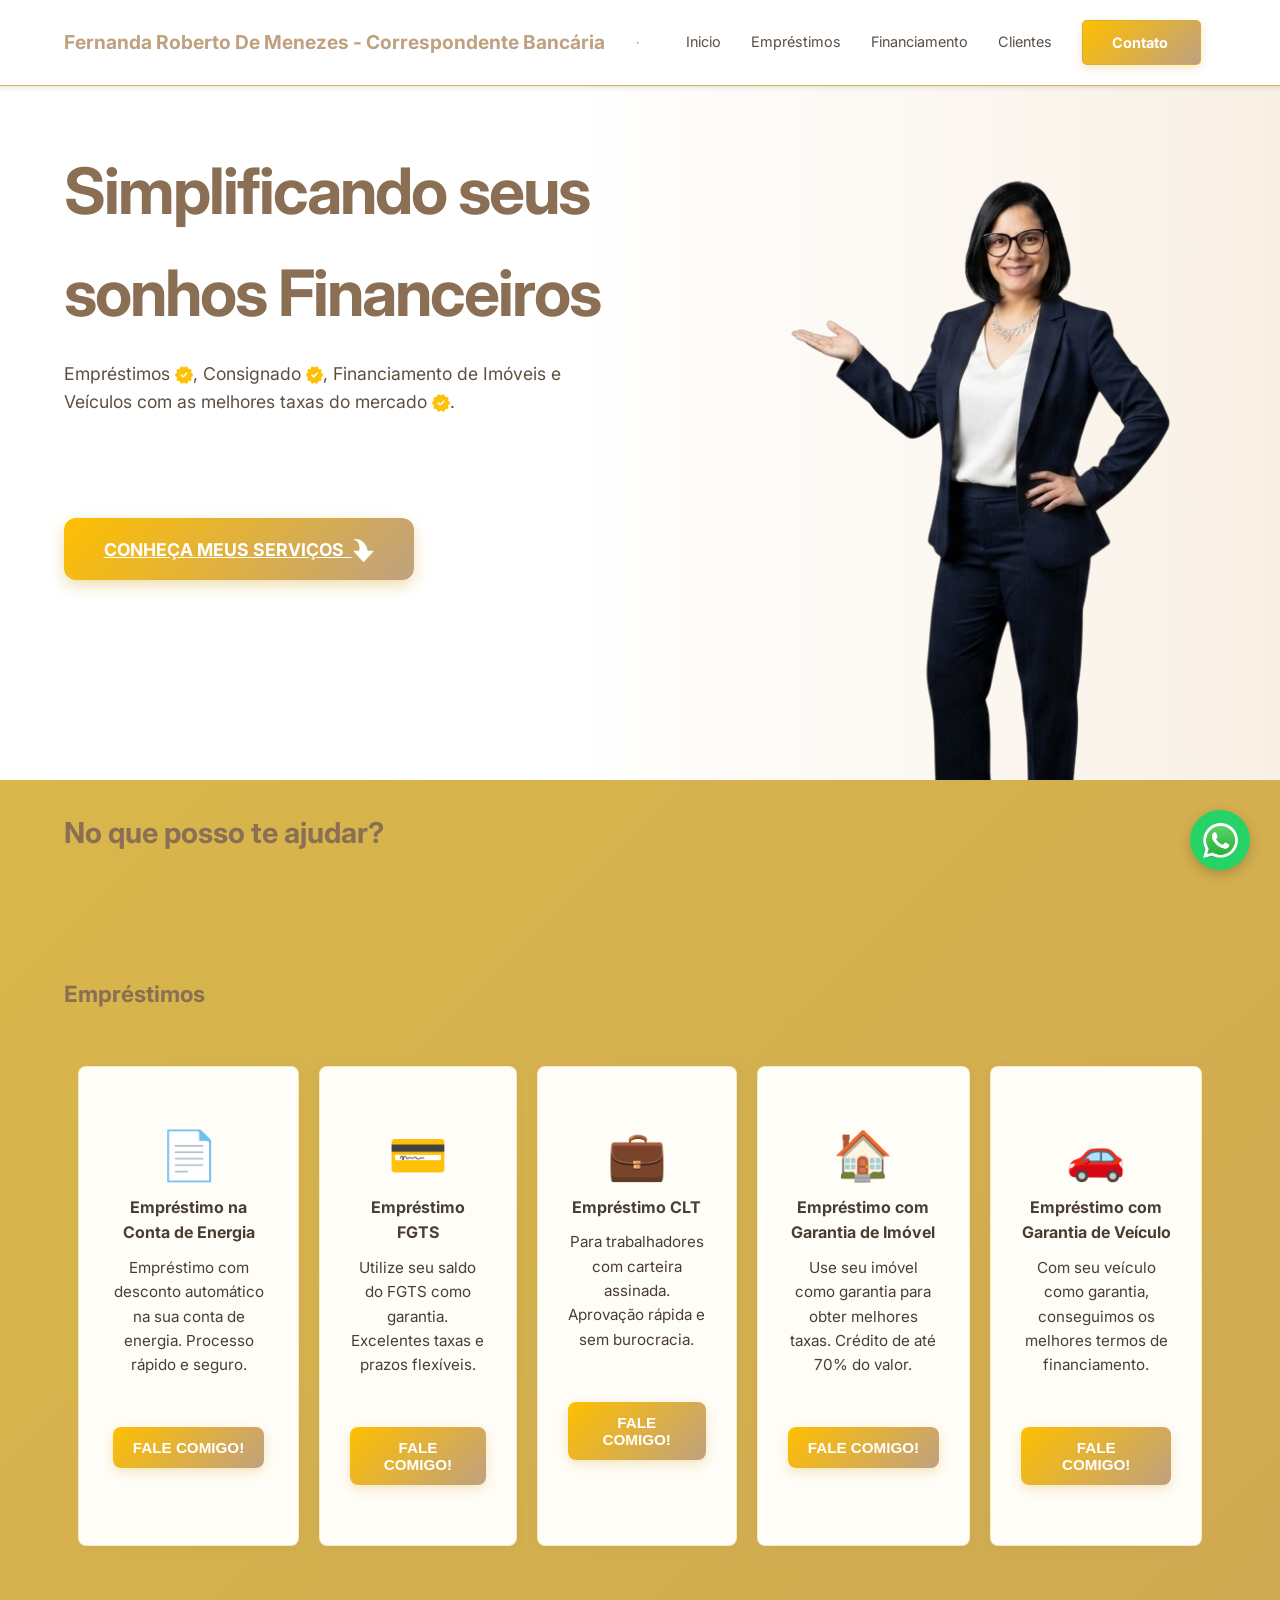
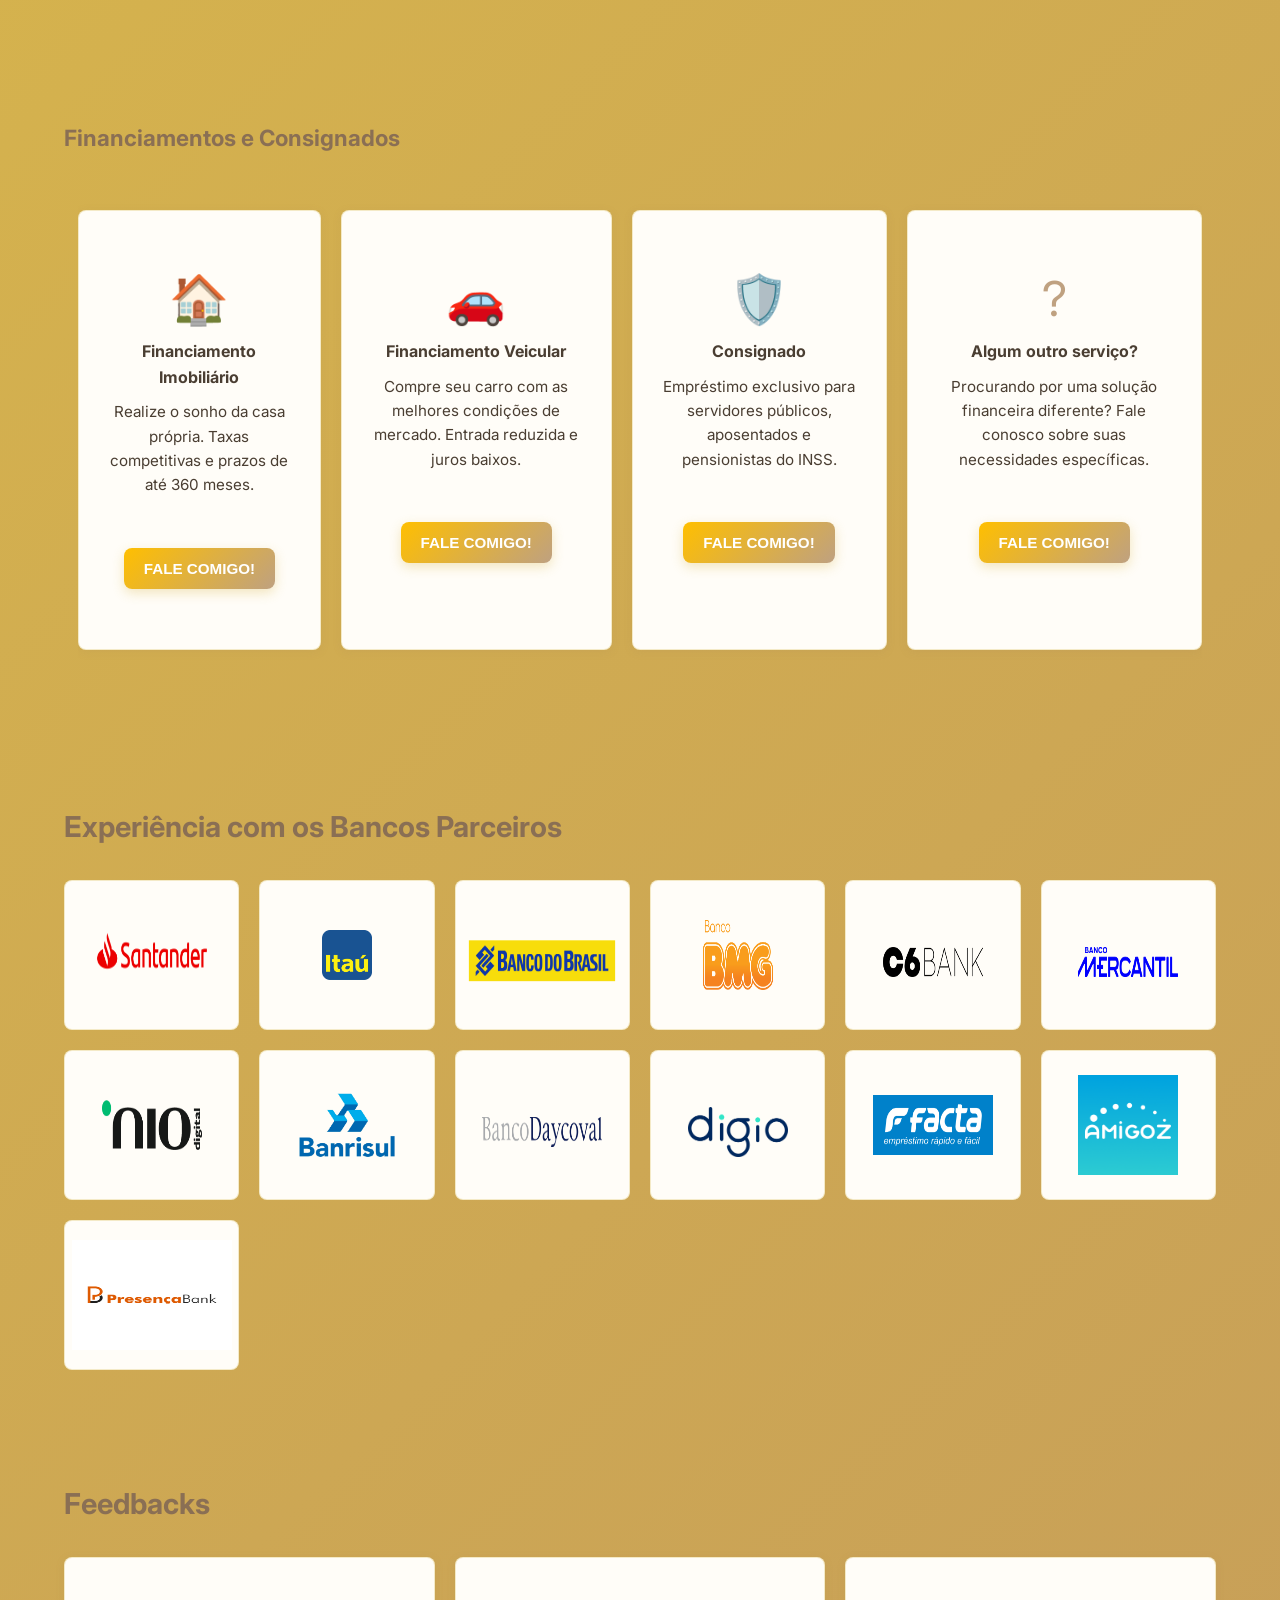
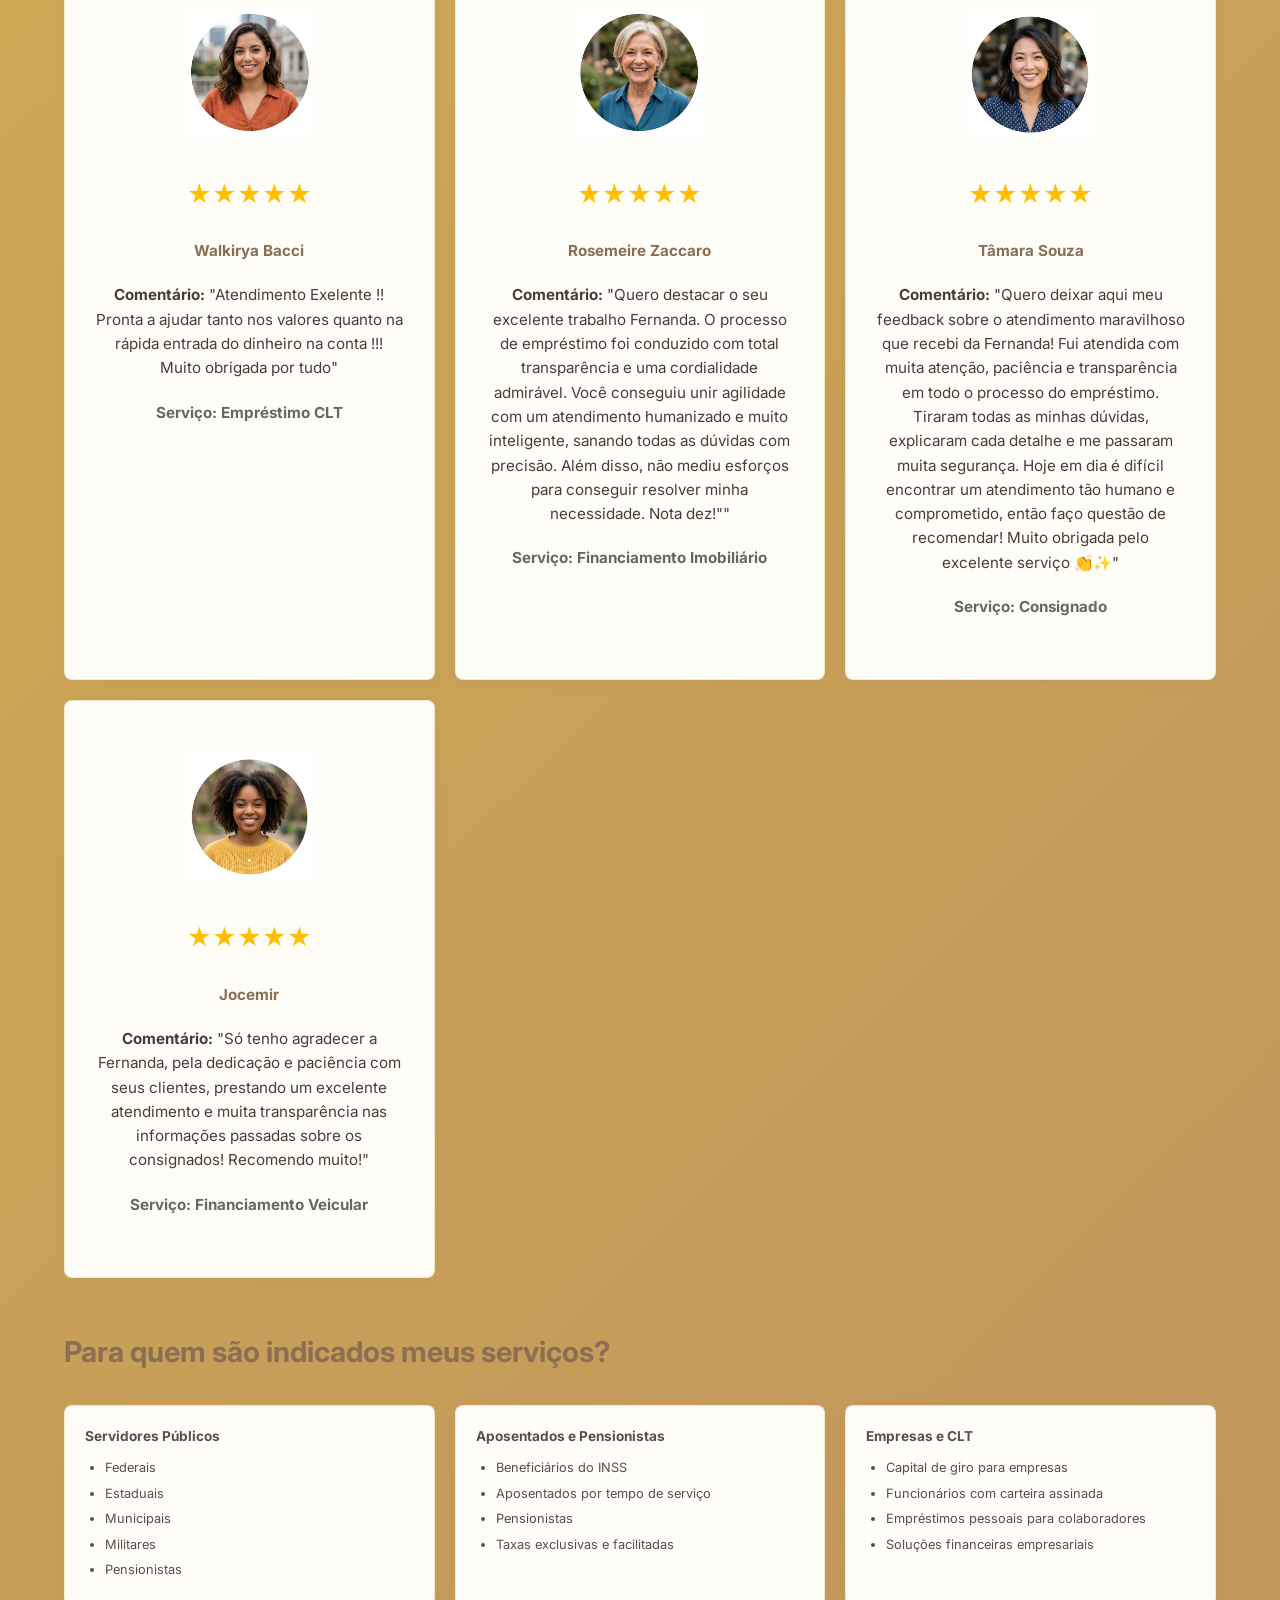
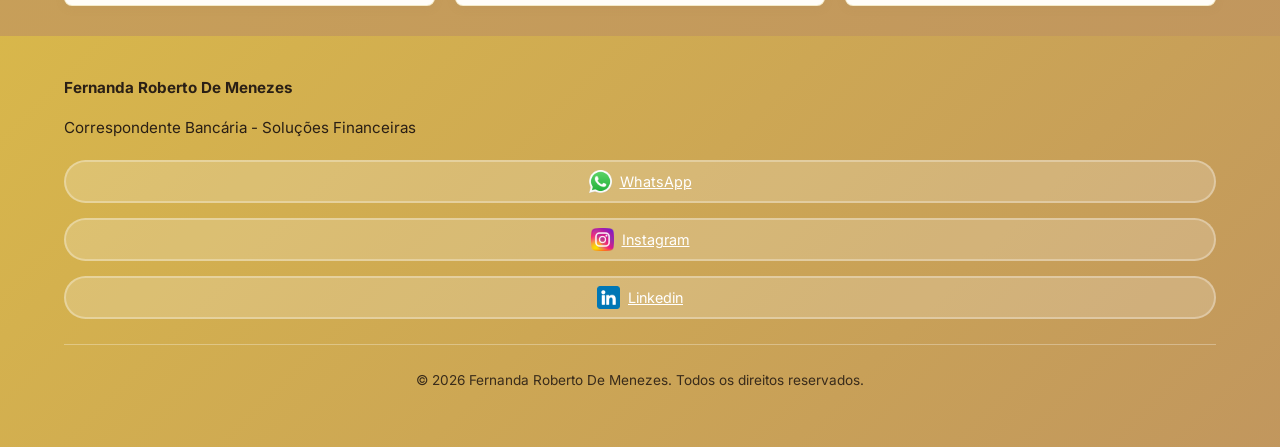
<file: index.html>
<!DOCTYPE html>
<html lang="pt-br">
<head>
    <meta charset="UTF-8">
    <meta name="viewport" content="width=device-width, initial-scale=1.0">
    <title>Fernanda Menezes | Correspondente Bancária</title>
    <meta name="description" content="Portfólio de Fernanda, correspondente bancária especializada em serviços financeiros. Empréstimo Consignado, Financiamento de Imóveis e Veículos com as melhores taxas do mercado Empréstimo.">
    <link href="https://fonts.googleapis.com/css2?family=Inter:wght@300;400;600;700&display=swap" rel="stylesheet">
    <link rel="stylesheet" href="styles.css">
    <link rel="icon" type="image/png" href="icons/favicon.png">
</head>
<body>

    <header>
        <div class="logo">Fernanda Roberto De Menezes - Correspondente Bancária</div>
        <hr>
        <button class="menu-toggle" id="menuToggle">☰</button>
        <nav id="navMenu">
            <a href="#inicio">Inicio</a>
            <a href="#emprestimos">Empréstimos</a>
            <a href="#financiamento">Financiamento</a>
            <a href="#publico">Clientes</a>
            <a href="https://wa.me/5516997913789?text=Olá%2C%20Fernanda%20preciso%20de%20seus%20serviços%20" target="_blank" class="btn-Contato">&nbsp;&nbsp; Contato &nbsp;&nbsp;&nbsp;</a>
        </nav>
    </header>

    <section id="inicio" class="hero">
        <div class="hero-content">
            <h1>Simplificando seus sonhos Financeiros</h1>
            <p> Empréstimos <img src="icons/verificado.png" alt="Empréstimo" style="width: 1em; height: 1em; vertical-align: middle;">, Consignado <img src="icons/verificado.png" alt="Empréstimo" style="width: 1em; height: 1em; vertical-align: middle;">, Financiamento de Imóveis e Veículos com as melhores taxas do mercado <img src="icons/verificado.png" alt="Empréstimo" style="width: 1em; height: 1em; vertical-align: middle;">.
            </p>
            <br><br><br><br>
            <a href="#servicos" class="btn-cta">Conheça meus serviços&nbsp;&nbsp;<img src="icons/curva-seta-para-a-esquerda.png" alt="Ícone" style="position: relative;  width: 23px; height: 23px; top: 6px;">
            </a>
        </div>
        <div class="hero-image">
            <img src="icons/Fernandasemfundo.png" alt="Fernanda Profissional">
        </div>
    </section>
    <div id="gradient-wrapper">
    <section id="servicos">
        <h2>No que posso te ajudar?</h2>
        
        <div class="services-category">
            <section id="emprestimos"></section>
            <h3>Empréstimos</h3>
            <div class="services-carousel-wrapper">
                <button class="carousel-arrow prev" data-carousel="carousel-emprestimos">❮</button>
                <div class="services-carousel-container" id="carousel-emprestimos">
                <div class="feedback-card">
                    <a class="card-link" href="https://wa.me/5516997913789?text=Olá%2C%20tenho%20interesse%20no%20empréstimo%20com%20desconto%20na%20conta%20de%20energia.%20Gostaria%20de%20fazer%20uma%20simulação%20e%20saber%20os%20valores%20disponíveis." 
                    target="_blank" rel="noopener noreferrer">
                        <div class="quote-icon">📄</div>
                        <h4>Empréstimo na Conta de Energia</h4>
                        <p>Empréstimo com desconto automático na sua conta de energia. Processo rápido e seguro.</p>
                        <button class="btn-carousel">Fale comigo!</button>
                    </a>
                </div>
                
                <div class="feedback-card">
                    <a class="card-link" href="https://wa.me/5516997913789?text=Olá%2C%20tenho%20interesse%20no%20empréstimo%20FGTS.%20Gostaria%20de%20fazer%20uma%20simulação%20e%20saber%20os%20valores%20disponíveis." 
                    target="_blank" rel="noopener noreferrer">
                        <div class="quote-icon">💳</div>
                        <h4>Empréstimo FGTS</h4>
                        <p>Utilize seu saldo do FGTS como garantia. Excelentes taxas e prazos flexíveis.</p>
                        <button class="btn-carousel">Fale comigo!</button>
                    </a>
                </div>
                
                <div class="feedback-card">
                    <a class="card-link" href="https://wa.me/5516997913789?text=Olá%2C%20tenho%20interesse%20no%20empréstimo%20CLT.%20Gostaria%20de%20fazer%20uma%20simulação%20e%20saber%20os%20valores%20disponíveis." 
                    target="_blank" rel="noopener noreferrer">
                        <div class="quote-icon">💼</div>
                        <h4>Empréstimo CLT</h4>
                        <p>Para trabalhadores com carteira assinada. Aprovação rápida e sem burocracia.</p>
                        <button class="btn-carousel">Fale comigo!</button>
                    </a>
                </div>
                <div class="feedback-card">
                    <a class="card-link" href="https://wa.me/5516997913789?text=Olá%2C%20tenho%20interesse%20no%20empréstimo%20com%20garantia%20de%20imóvel.%20Gostaria%20de%20fazer%20uma%20simulação%20e%20saber%20os%20valores%20disponíveis." 
                    target="_blank" rel="noopener noreferrer">
                        <div class="quote-icon">🏠</div>
                        <h4>Empréstimo com Garantia de Imóvel</h4>
                        <p>Use seu imóvel como garantia para obter melhores taxas. Crédito de até 70% do valor.</p>
                        <button class="btn-carousel">Fale comigo!</button>
                    </a>
                </div>
                <div class="feedback-card">
                    <a class="card-link" href="https://wa.me/5516997913789?text=Olá%2C%20tenho%20interesse%20no%20empréstimo%20com%20garantia%20de%20veículo.%20Gostaria%20de%20fazer%20uma%20simulação%20e%20saber%20os%20valores%20disponíveis." 
                    target="_blank" rel="noopener noreferrer">
                        <div class="quote-icon">🚗</div>
                        <h4>Empréstimo com Garantia de Veículo</h4>
                        <p>Com seu veículo como garantia, conseguimos os melhores termos de financiamento.</p>
                        <button class="btn-carousel">Fale comigo!</button>
                    </a>
                </div>
                </div>
                <button class="carousel-arrow next" data-carousel="carousel-emprestimos">❯</button>
            </div>
        </div>
        <div class="services-category">
            <section id="financiamento"></section>
            <h3>Financiamentos e Consignados</h3>
            <div class="services-carousel-wrapper">
                <button class="carousel-arrow prev" data-carousel="carousel-financiamentos">❮</button>
                <div class="services-carousel-container" id="carousel-financiamentos">
                <div class="feedback-card">
                    <a class="card-link" href="https://wa.me/5516997913789?text=Olá%2C%20tenho%20interesse%20no%20financiamento%20imobiliário.%20Gostaria%20de%20fazer%20uma%20simulação%20e%20saber%20os%20valores%20disponíveis." 
                    target="_blank" rel="noopener noreferrer">
                        <div class="quote-icon">🏠</div>
                        <h4>Financiamento Imobiliário</h4>
                        <p>Realize o sonho da casa própria. Taxas competitivas e prazos de até 360 meses.</p>
                        <button class="btn-carousel">Fale comigo!</button>
                    </a>
                </div>
                <div class="feedback-card">
                    <a class="card-link" href="https://wa.me/5516997913789?text=Olá%2C%20tenho%20interesse%20no%20financiamento%20veicular.%20Gostaria%20de%20fazer%20uma%20simulação%20e%20saber%20os%20valores%20disponíveis." 
                    target="_blank" rel="noopener noreferrer">
                        <div class="quote-icon">🚗</div>
                        <h4>Financiamento Veicular</h4>
                        <p>Compre seu carro com as melhores condições de mercado. Entrada reduzida e juros baixos.</p>
                        <button class="btn-carousel">Fale comigo!</button>
                    </a>
                </div>
                <div class="feedback-card">
                    <a class="card-link" href="https://wa.me/5516997913789?text=Olá%2C%20tenho%20interesse%20no%20financiamento%20consignado." 
                    target="_blank" rel="noopener noreferrer">
                        <div class="quote-icon">🛡️</div>
                        <h4>Consignado</h4>
                        <p>Empréstimo exclusivo para servidores públicos, aposentados e pensionistas do INSS.</p>
                        <button class="btn-carousel">Fale comigo!</button>
                    </a>
                </div>
                <div class="feedback-card">
                    <a class="card-link" href="https://wa.me/5516997913789?text=Olá%2C%20tenho%20interesse%20em%20outro%20serviço%20financeiro." 
                    target="_blank" rel="noopener noreferrer">
                        <div class="quote-icon">?</div>
                        <h4>Algum outro serviço?</h4>
                        <p>Procurando por uma solução financeira diferente? Fale conosco sobre suas necessidades específicas.</p>
                        <button class="btn-carousel">Fale comigo!</button>
                    </a>
                </div>
                </div>
                <button class="carousel-arrow next" data-carousel="carousel-financiamentos">❯</button>
            </div>
        </div>
    </section>
    <section id="bancos">
        <h2>Experiência com os Bancos Parceiros</h2>
        <div class="banks-grid">
            <!-- 13 square containers -->
            <div class="bank-container"><img src="icons/1-Santander.png" alt="Ícone" style="position: relative;  width: 150px; height: 100px;"></div>
            <div class="bank-container"><img src="icons/9-Itau.png" alt="Ícone" style="position: relative;  width: 50px; height: 50px;"></div>
            <div class="bank-container"><img src="icons/10-BancoBrasil.png" alt="Ícone" style="position: relative; bottom: 7%;  width: 150px; height: 130px;"></div>
            <div class="bank-container"><img src="icons/2-BMG.png" alt="Ícone" style="position: relative;  width: 70px; height: 70px;"></div>
            <div class="bank-container"><img src="icons/6-C6.png" alt="Ícone" style="position: relative;  width: 100px; top: 5%; height: 30px;"></div>
            <div class="bank-container"><img src="icons/12-Mercantil.png" alt="Ícone" style="position: relative; top: 5%;  width: 100px; height: 30px;"></div>
            <div class="bank-container"><img src="icons/7-Nio.png" alt="Ícone" style="position: relative;  width: 100px; height: 50px;"></div>
            <div class="bank-container"><img src="icons/8-Banrisul.png" alt="Ícone" style="position: relative;  width: 100px; height: 100px;"></div>
            <div class="bank-container"><img src="icons/3-Daycoval.png" alt="Ícone" style="position: relative; top: 5%; width: 120px; height: 30px;"></div>
            <div class="bank-container"><img src="icons/4-Digio.png" alt="Ícone" style="position: relative; top: 5%;  width: 100px; height: 50px;"></div>
            <div class="bank-container"><img src="icons/5-Facta.png" alt="Ícone" style="position: relative;  width: 120px; height: 60px;"></div>
            <div class="bank-container"><img src="icons/13-Amigoz.png" alt="Ícone" style="position: relative;  width: 100px; height: 100px;"></div>
            <div class="bank-container"><img src="icons/11-PresencaBank.png" alt="Ícone" style="position: relative;  width: 160px; height: 110px;"></div>
        </div>
    </section>
        <section id="publico">

        <br><br>
        <h2>Feedbacks</h2>
        <div class="feedback-grid">
            <div class="feedback-card">
                <div class="quote-icon"><img src="icons/menina3.png" style="width: 130px; height: 130px;"></div>
                <div class="stars">★★★★★</div>
                <p class="name">Walkirya Bacci</p>
                <p><strong>Comentário:</strong> "Atendimento Exelente !! Pronta a ajudar tanto nos valores quanto na rápida entrada do dinheiro na conta !!! Muito obrigada por tudo"</p>
                <p class="service"><strong>Serviço: Empréstimo CLT</p></strong>
            </div>
            <div class="feedback-card">
                <div class="quote-icon"><img src="icons/menina4.png" style="width: 130px; height: 130px;"></div>
                <div class="stars">★★★★★</div>
                <p class="name">Rosemeire Zaccaro</p>
                <p><strong>Comentário:</strong> "Quero destacar o seu excelente trabalho Fernanda. O processo de empréstimo foi conduzido com total transparência e uma cordialidade admirável. Você conseguiu unir agilidade com um atendimento humanizado e muito inteligente, sanando todas as dúvidas com precisão. Além disso, não mediu esforços para conseguir resolver minha necessidade. Nota dez!""</p>
                <p class="service"><strong>Serviço: Financiamento Imobiliário</p></strong>
            </div>
            <div class="feedback-card">
                <div class="quote-icon"><img src="icons/menina2.jpg" style="width: 130px; height: 130px;"></div>
                <div class="stars">★★★★★</div>
                <p class="name">Tâmara Souza</p>
                <p><strong>Comentário:</strong> "Quero deixar aqui meu feedback sobre o atendimento maravilhoso que recebi da Fernanda! Fui atendida com muita atenção, paciência e transparência em todo o processo do empréstimo. Tiraram todas as minhas dúvidas, explicaram cada detalhe e me passaram muita segurança. Hoje em dia é difícil encontrar um atendimento tão humano e comprometido, então faço questão de recomendar! Muito obrigada pelo excelente serviço 👏✨"</p>
                <p class="service"><strong>Serviço: Consignado</p></strong></div>
            <div class="feedback-card">
                <div class="quote-icon"><img src="icons/menina1.png" style="width: 130px; height: 130px;"></div>
                <div class="stars">★★★★★</div>
                <p class="name">Jocemir</p>
                <p><strong>Comentário:</strong> "Só tenho agradecer a Fernanda, pela dedicação e paciência com seus clientes, prestando um excelente atendimento e muita transparência nas informações passadas sobre os consignados!  Recomendo muito!"</p>
                <p class="service"><strong>Serviço: Financiamento Veicular</p></strong>
            </div>
        </div>
        <br><br>
        <h2>Para quem são indicados meus serviços?</h2>
        <div class="public-grid">
            <div class="public-card">
                <b>Servidores Públicos</b><br>
                <ul>
                    <li>Federais</li>
                    <li>Estaduais</li>
                    <li>Municipais</li>
                    <li>Militares</li>
                    <li>Pensionistas</li>
                </ul>
            </div>
            <div class="public-card">
                <b>Aposentados e Pensionistas</b><br>
                <ul>
                    <li>Beneficiários do INSS</li>
                    <li>Aposentados por tempo de serviço</li>
                    <li>Pensionistas</li>
                    <li>Taxas exclusivas e facilitadas</li>
                </ul>
            </div>
            <div class="public-card">
                <b>Empresas e CLT</b><br>
                <ul>
                    <li>Capital de giro para empresas</li>
                    <li>Funcionários com carteira assinada</li>
                    <li>Empréstimos pessoais para colaboradores</li>
                    <li>Soluções financeiras empresariais</li>
                </ul>
            </div>
        </div>
    </section>
    </div>
    <footer>
        <div class="footer-content">
            <div class="footer-info">
                <p><strong>Fernanda Roberto De Menezes</strong></p>
                <p>Correspondente Bancária - Soluções Financeiras</p>
                
                <div class="social-links">
                    <a href="https://wa.me/+5516997913789" target="_blank" title="WhatsApp" aria-label="WhatsApp">
                        <img src="icons/whatsapp.png" alt="Ícone" style="position: relative;  width: 23px; height: 23px;">
                        <span class="social-text">WhatsApp</span>
                    </a>
                    <a href="https://instagram.com/fernandafinanceira.2017" target="_blank" title="Instagram" aria-label="Instagram">
                        <img src="icons/instagram.png" alt="Instagram" style="position: relative; width: 23px; height: 23px;">
                        <span class="social-text">Instagram</span>
                    </a>
                    <a href="https://www.linkedin.com/in/fernanda-roberto-de-menezes-507a501b8" target="_blank" title="Linkedin" aria-label="Linkedin">
                        <img src="icons/linkedin.png" alt="Linkedin" style="position: relative; width: 23px; height: 23px;">
                        <span class="social-text">Linkedin</span>
                    </a>
                </div>
            </div>

        </div>
        <div class="divider"></div>

        <p class="copyright">&copy; 2026 Fernanda Roberto De Menezes. Todos os direitos reservados.</p>
    </footer>

    <a href="https://wa.me/5516997913789?text=Olá%2C%20Fernanda%20preciso%20de%20seus%20serviços%20🚀" target="_blank" class="floating-whatsapp" aria-label="WhatsApp">
        <img src="icons/whatsapp.png" alt="WhatsApp" />
    </a>

    <script src="script.js"></script>
</body>
</html>
</file>
<file: styles.css>
:root {
    --primary: #bfa180; /* nude */
    --dark: #8a6f54; /* marrom suave */
    --accent: #ffbf00; /* dourado vivo */
    --text-dark: #4a3e32;
    --bg-light: #fff7ee;
}

* { margin: 0; padding: 0; box-sizing: border-box; }
body { 
    font-family: 'Inter',
    sans-serif; color: var(--text-dark); 

    line-height: 1.6; 
    padding-top: 80px;
    overflow-x: hidden;
}

/* Header */
header {
    display: flex;
    justify-content: space-between;
    align-items: center;
    padding: 20px 5%;
    border-bottom: 1px solid #d4af37e6;
    position: fixed;
    top: 0;
    left: 0;
    width: 100%;
    background-color: white;
    z-index: 1000;
    box-shadow: 0 2px 5px rgba(0,0,0,0.1);
}
.logo { font-weight: bold; color: var(--primary); font-size: 1.2rem; }
nav a { margin: 0 15px; text-decoration: none; color: #5a4f45; font-size: 0.9rem; padding: 10px 0; }
nav a:hover { font-weight: bold; }
.btn-Contato {
    background: linear-gradient(135deg, var(--accent), var(--primary));
    color: #ffffff;
    padding: 10px 20px;
    border-radius: 5px;
    text-decoration: none;
    font-weight: bold;
    border: 1px solid rgba(212, 175, 55, 0.9);
    box-shadow: 0 3px 10px rgba(212, 175, 55, 0.3);
    transition: all 0.3s ease;
}
.btn-Contato:hover {
    transform: translateY(-3px) scale(1.05);
    box-shadow: 0 10px 20px rgba(255, 191, 0, 0.5);
    background: linear-gradient(135deg, #fff27f, #ffbf00);
}

/* Menu Hamburger */
.menu-toggle {
    display: none;
    background: none;
    border: none;
    font-size: 1.5rem;
    color: var(--dark);
    cursor: pointer;
    transition: all 0.3s ease;
    z-index: 1001;
}
.menu-toggle:hover {
    transform: scale(1.1);
}
nav {
    display: flex;
    gap: 0;
}
nav.mobile-open {
    position: absolute;
    top: 70px;
    left: 0;
    width: 100%;
    flex-direction: column;
    background: white;
    border-bottom: 1px solid #d4af37e6;
    padding: 15px 5%;
    gap: 10px;
    box-shadow: 0 4px 8px rgba(0,0,0,0.1);
}
nav.mobile-open a {
    padding: 10px 0;
    border-bottom: 1px solid #efefef;
}
nav.mobile-open a:last-child {
    border-bottom: none;
}

/* Hero Section */
.hero {
    display: flex;
    align-items: flex-start;
    padding: 60px 5% 0 5%;
    background: linear-gradient(90deg, #ffffff 45%, #f9f0e5 100%);
    min-height: 700px;
}
.hero-content { flex: 1; padding-right: 50px; display: flex; flex-direction: column; }
.hero-content h1 { 
    font-size: 4rem; 
    color: var(--dark); 
    margin-bottom: 15px;
    letter-spacing: -2px; }
.hero-content p { 
    font-size: 1.1rem;
    color: #5e4f40;
    max-width: 550px;
    min-height: 0px;
 }

.hero-image { 
    flex: 1;
    text-align: right; 
    display: flex; 
    align-items: flex-end; 
    align-self: stretch; 
}
.hero-image img { 
    max-width: 100%; 
    height: 100%; 
    margin-left:20%;
    object-fit: cover;
    object-position: bottom center; 
 }

/* Sections General */
section {
     padding: 30px 5%;
    }

/* Deixar seção de serviços, bancos e quem sou com mesmo gradiente */
#gradient-wrapper {
    background: linear-gradient(135deg, rgba(212, 175, 55, 0.9), rgba(190, 145, 85, 0.95));
    
}

#servicos {
    padding-top: 30px;
    padding-bottom: 40px;
}

h2 { color: var(--dark); margin-bottom: 30px; font-size: 1.8rem; }

/* Public Cards */
.public-grid {
    display: grid;
    grid-template-columns: repeat(3, 1fr);
    gap: 20px;
}
.public-card {
    background: #fffdf8;
    padding: 20px;
    border-radius: 8px;
    font-size: 0.85rem;
    color: #5a4f45;
    border: 1px solid rgba(212, 175, 55, 0.25);
    box-shadow: 0 2px 8px rgba(170, 137, 89, 0.15);
}
.public-card ul {
    list-style-type: disc;
    margin: 10px 0 0 20px;
    padding: 0;
}
.public-card li {
    margin-bottom: 5px;
    font-size: 0.8rem;
}

/* Feedback Cards */
.feedback-grid {
    display: grid;
    grid-template-columns: repeat(auto-fit, minmax(300px, 1fr));
    gap: 20px;
    margin-top: 30px;
}
.feedback-card {
    background: #fffdf8;
    padding: 50px 30px;
    border-radius: 8px;
    border: 1px solid rgba(212, 175, 55, 0.25);
    box-shadow: 0 2px 8px rgba(170, 137, 89, 0.15);
    text-align: center;
    transition: transform 0.3s ease, box-shadow 0.3s ease;
    position: relative;
    min-height: 380px;
    display: flex;
    flex-direction: column;
    justify-content: flex-start;
}
.feedback-card:hover {
    transform: translateY(-5px);
    box-shadow: 0 6px 18px rgba(170, 137, 89, 0.2);
}
.quote-icon {
    font-size: 3rem;
    color: var(--primary);
    margin-bottom: 1px;
}
.stars {
    color: #ffbf00;
    font-size: 1.5rem;
    margin: 15px 0;
}
.feedback-card p {
    margin: 10px 0;
    font-size: 0.95rem;
}
.name {
    font-weight: bold;
    color: var(--dark);
}
.service {
    font-size: 0.9rem;
    color: #666;
    font-style: bold;
}

/* Carrossel de Serviços */
.services-carousel-wrapper {
    position: relative;
    display: flex;
    align-items: center;
    gap: 0px;
    background-color: transparent;
    border-radius: 16px;
    padding: 14px;
    box-shadow: none;
}

.services-carousel-container {
    display: flex;
    gap: 20px;
    overflow-x: auto;
    padding: 20px 0;
    scroll-behavior: smooth;
    /* Hide scrollbar */
    -ms-overflow-style: none;
    scrollbar-width: none;
    flex: 1;
}
.services-carousel-container::-webkit-scrollbar {
    display: none;
}

.carousel-arrow {
    background: linear-gradient(135deg, var(--accent), var(--primary));
    color: #ffffff;
    border: none;
    width: 54px;
    height: 54px;
    border-radius: 50%;
    cursor: pointer;
    display: flex;
    align-items: center;
    justify-content: center;
    font-size: 1.2rem;
    transition: all 0.3s ease;
    box-shadow: 0 4px 12px rgba(212, 175, 55, 0.3);
    flex-shrink: 0;
    visibility: hidden;
    opacity: 0;
    position: absolute;
    z-index: 20;
}

.carousel-arrow:hover {
    transform: scale(1.1);
    box-shadow: 0 6px 18px rgba(255, 191, 0, 0.55);
    background: linear-gradient(135deg, #fff27f, #ffbf00);
}

.carousel-arrow:active {
    transform: scale(0.95);
}

.carousel-arrow.hidden {
    visibility: hidden;
    opacity: 0;
    pointer-events: none;
}

.services-carousel-wrapper:hover .carousel-arrow:not(.hidden) {
    visibility: visible;
    opacity: 1;
}

.carousel-arrow.prev {
    left: 15px;
}

.carousel-arrow.next {
    right: 15px;
}

.services-carousel-item {
    flex: 0 0 calc(25% - 15px);
    min-width: 280px;
}

.btn-carousel {
    background: linear-gradient(135deg, var(--accent), var(--primary));
    color: #ffffff;
    padding: 12px 20px;
    font-size: 0.95rem;
    font-weight: bold;
    border: none;
    border-radius: 8px;
    cursor: pointer;
    box-shadow: 0 4px 12px rgba(212, 175, 55, 0.3);
    transition: all 0.3s ease;
    text-transform: uppercase;
    align-self: center;
    margin-top: 40px;
    margin-bottom: 10px;
}

.btn-carousel:hover {
    transform: translateY(-2px) scale(1.05);
    box-shadow: 0 6px 18px rgba(255, 191, 0, 0.4);
    background: linear-gradient(135deg, #fff27f, #ffbf00);
}

.btn-carousel:active {
    transform: translateY(0) scale(0.98);
}

.services-category {
    margin-bottom: 50px;
}

.services-category h3 {
    color: var(--dark);
    font-size: 1.4rem;
    margin-bottom: 20px;
    margin-top: 30px;
}

@media (max-width: 1400px) {
    .services-carousel-item {
        flex: 0 0 calc(33.333% - 14px);
        min-width: 280px;
    }
}

@media (max-width: 1024px) {
    .services-carousel-item {
        flex: 0 0 calc(50% - 10px);
        min-width: 280px;
    }
}

@media (max-width: 768px) {
    .services-carousel-item {
        flex: 0 0 calc(100% - 0px);
        min-width: 100%;
    }
}

/* Banks Footer */
.banks-grid {
    display: grid;
    grid-template-columns: repeat(6, 1fr);
    gap: 20px;
    margin-top: 20px;
}
.bank-container {
    background: #fffdf8;
    border: 1px solid rgba(212, 175, 55, 0.25);
    border-radius: 8px;
    width: 100%;
    /* fixed height to make rectangles */
    height: 150px; /* 20% taller */
    display: flex;
    align-items: center;
    justify-content: center;
    transition: transform 0.25s ease, background 0.25s ease, box-shadow 0.25s ease, border-color 0.25s ease;
}
.bank-container:hover {
    transform: scale(1.03);
    box-shadow: 0 4px 12px rgba(0,0,0,0.08);
    border-color: var(--accent);
}

@media (max-width: 768px) {
    body { padding-top: 100px; }
    header { flex-direction: row; padding: 15px 5%; gap: 10px; }
    .logo { font-size: 1rem; flex: 1; }
    .menu-toggle { display: block; }
    nav { display: none !important; }
    nav.mobile-open { display: flex !important; }
    nav a { margin: 0; font-size: 0.9rem; }
    hr { display: none; }
    .hero { flex-direction: column; text-align: center; padding: 40px 5% 0 5%; min-height: auto; }
    .hero-content { padding-right: 0; margin-bottom: 30px; }
    .hero-content h1 { font-size: 2.5rem; }
    .hero-content p { font-size: 0.95rem; }
    .hero-image { text-align: center; }
    .hero-image img { margin-left: 0; max-height: 300px; }
    .public-grid { grid-template-columns: 1fr; }
    .banks-grid { grid-template-columns: repeat(3, 1fr); gap: 15px; }
    .bank-container { height: 120px; }
    .btn-cta { width: 100%; max-width: 90%; font-size: 0.95rem; padding: 12px 15px; }
    .feedback-grid { grid-template-columns: 1fr; }
    .feedback-card { padding: 30px 20px; min-height: 500px; min-width: 400px;}
    .quote-icon img { width: 100px; height: 100px; }
    .btn-carousel { font-size: 0.85rem; padding: 10px 15px; }
    section { padding: 25px 5%; }
    h2 { font-size: 1.5rem; margin-bottom: 20px; }
    .services-category h3 { font-size: 1.2rem; }
    .footer-content { flex-direction: column; gap: 20px; text-align: center; align-items: center; }
    .footer-info { text-align: center; }
    .floating-whatsapp { width: 50px; height: 50px; bottom: 20px; right: 20px; }
    .floating-whatsapp img { width: 28px; height: 28px; }
}

@media (max-width: 480px) {
    body { padding-top: 90px; }
    header { padding: 12px 3%; }
    .logo { font-size: 0.85rem; }
    nav a { font-size: 0.85rem; }
    .btn-Contato { padding: 8px 12px; font-size: 0.75rem; }
    .menu-toggle { font-size: 1.3rem; }
    .hero { padding: 30px 3% 0 3%; }
    .hero-content h1 { font-size: 1.8rem; margin-bottom: 10px; letter-spacing: -1px; }
    .hero-content p { font-size: 0.85rem; }
    .hero-image img { max-height: 250px; }
    section { padding: 20px 3%; }
    h2 { font-size: 1.3rem; margin-bottom: 15px; }
    .services-category h3 { font-size: 1rem; margin-bottom: 15px; }
    .public-grid { gap: 15px; }
    .public-card { padding: 15px; font-size: 0.8rem; }
    .public-card li { font-size: 0.75rem; }
    .banks-grid { grid-template-columns: repeat(2, 1fr); gap: 12px; }
    .bank-container { height: 100px; }
    .bank-container img { width: 80px; height: 60px; }
    .btn-cta { width: 95%; font-size: 0.9rem; padding: 10px 12px; }
    .btn-cta img { width: 18px; height: 18px; top: 4px; }
    .feedback-card { padding: 20px 15px; margin-bottom: 15px;}
    .quote-icon img { width: 90px; height: 90px; }
    .name { font-size: 0.95rem; }
    .stars { font-size: 1.2rem; margin: 10px 0; }
    .feedback-card p { font-size: 0.85rem; margin: 8px 0; }
    .btn-carousel { font-size: 0.8rem; padding: 8px 12px; margin-top: 15px; }
    .carousel-arrow { width: 44px; height: 44px; font-size: 1rem; }
    .footer-content { flex-direction: column; gap: 15px; align-items: center; text-align: center; }
    .footer-info { text-align: center; }
    .social-links { align-items: center; justify-content: center; }
    .social-links a { font-size: 1.2rem; gap: 5px; padding: 6px 10px; justify-content: center; }
    .social-links .social-text { font-size: 0.8rem; }
    footer { padding: 30px 3%; }
    footer p { text-align: center; }
    .floating-whatsapp { width: 45px; height: 45px; bottom: 15px; right: 15px; }
    .floating-whatsapp img { width: 24px; height: 24px; }
}
/* Button CTA */
.btn-cta {
    background: linear-gradient(135deg, var(--accent), var(--primary));
    color: #fff;
    display: flex;
    align-items: center;
    gap: 8px;
    padding: 15px 20px;
    font-size: 1.1rem;
    font-weight: bold;
    border: none;
    border-radius: 12px;
    cursor: pointer;
    box-shadow: 0 6px 15px rgba(212, 175, 55, 0.4);
    transition: all 0.3s ease;
    text-transform: uppercase;
    width: 350px;
    max-width: 90%;
    display: inline-block;
    text-align: center;
    margin-top: auto;
}

.btn-cta:hover {
    transform: translateY(-3px) scale(1.05);
    box-shadow: 0 10px 20px rgba(255, 191, 0, 0.5);
    background: linear-gradient(135deg, #fff27f, #ffbf00);
}

.btn-cta:active {
    transform: translateY(1px) scale(0.98);
    box-shadow: 0 4px 10px rgba(90, 49, 134, 0.3);
}

/* Footer */
footer {
    background: linear-gradient(135deg, rgba(212, 175, 55, 0.9), rgba(190, 145, 85, 0.95));
    color: #2a1f15;
    padding: 40px 5%;
    margin-top: 0;
}

.footer-content {
    display: flex;
    gap: 60px;
    align-items: flex-start;
    max-width: 1200px;
    margin: 0 auto;
    justify-content: space-between;
}

.footer-info {
    flex: 1;
    text-align: left;
}

footer p {
    margin-bottom: 15px;
    font-size: 0.95rem;
}

.social-links {
    display: flex;
    flex-direction: column;
    gap: 15px;
    margin-top: 20px;
}

.social-links a {
    display: inline-flex;
    align-items: center;
    justify-content: center;
    gap: 8px; /* space between icon and text */
    width: auto; /* allow width to grow with text */
    padding: 8px 12px; /* add some clickable area */
    background: rgba(255, 255, 255, 0.2);
    border-radius: 50px; /* pill shape to accommodate text */
    text-decoration: none;
    color: white;
    font-size: 1.5rem;
    transition: all 0.3s ease;
    border: 2px solid rgba(255, 255, 255, 0.3);
}

.social-links a:hover {
    background: rgba(255, 255, 255, 0.3);
    transform: translateX(5px);
    border-color: rgba(255, 255, 255, 0.6);
    box-shadow: 0 8px 20px rgba(0, 0, 0, 0.3);
}

.social-links a:active {
    transform: translateX(2px);
}

/* text next to icon */
.social-links .social-text {
    text-decoration: underline;
    font-size: 0.9rem;
    white-space: nowrap;
}

.divider {
    border-top: 1px solid rgba(255, 255, 255, 0.3);
    margin: 25px 0;
}

footer .copyright {
    font-size: 0.85rem;
    opacity: 0.9;
    text-align: center;
}



/* Floating WhatsApp Button */
.floating-whatsapp {
    position: fixed;
    bottom: 30px;
    right: 30px;
    width: 60px;
    height: 60px;
    background: #25d366;
    border-radius: 50%;
    display: flex;
    align-items: center;
    justify-content: center;
    box-shadow: 0 4px 12px rgba(0,0,0,0.2);
    z-index: 1000;
    transition: transform 0.3s ease;
}
.floating-whatsapp img {
    width: 35px;
    height: 35px;
}
.floating-whatsapp:hover {
    transform: translateY(-3px) scale(1.1);
    box-shadow: 0 10px 20px rgba(0,0,0,0.4);
    background: #1ebe57; /* slightly darker green on hover */
}
.floating-whatsapp:active {
    transform: translateY(1px) scale(0.95);
}

@keyframes pulse {
    0% { transform: scale(1); }
    50% { transform: scale(1.05); }
    100% { transform: scale(1); }
}

.floating-whatsapp {
    animation: pulse 2s infinite ease-in-out;
}
.card-link {
    display: block;
    text-decoration: none;
    color: inherit;
}
</file>
